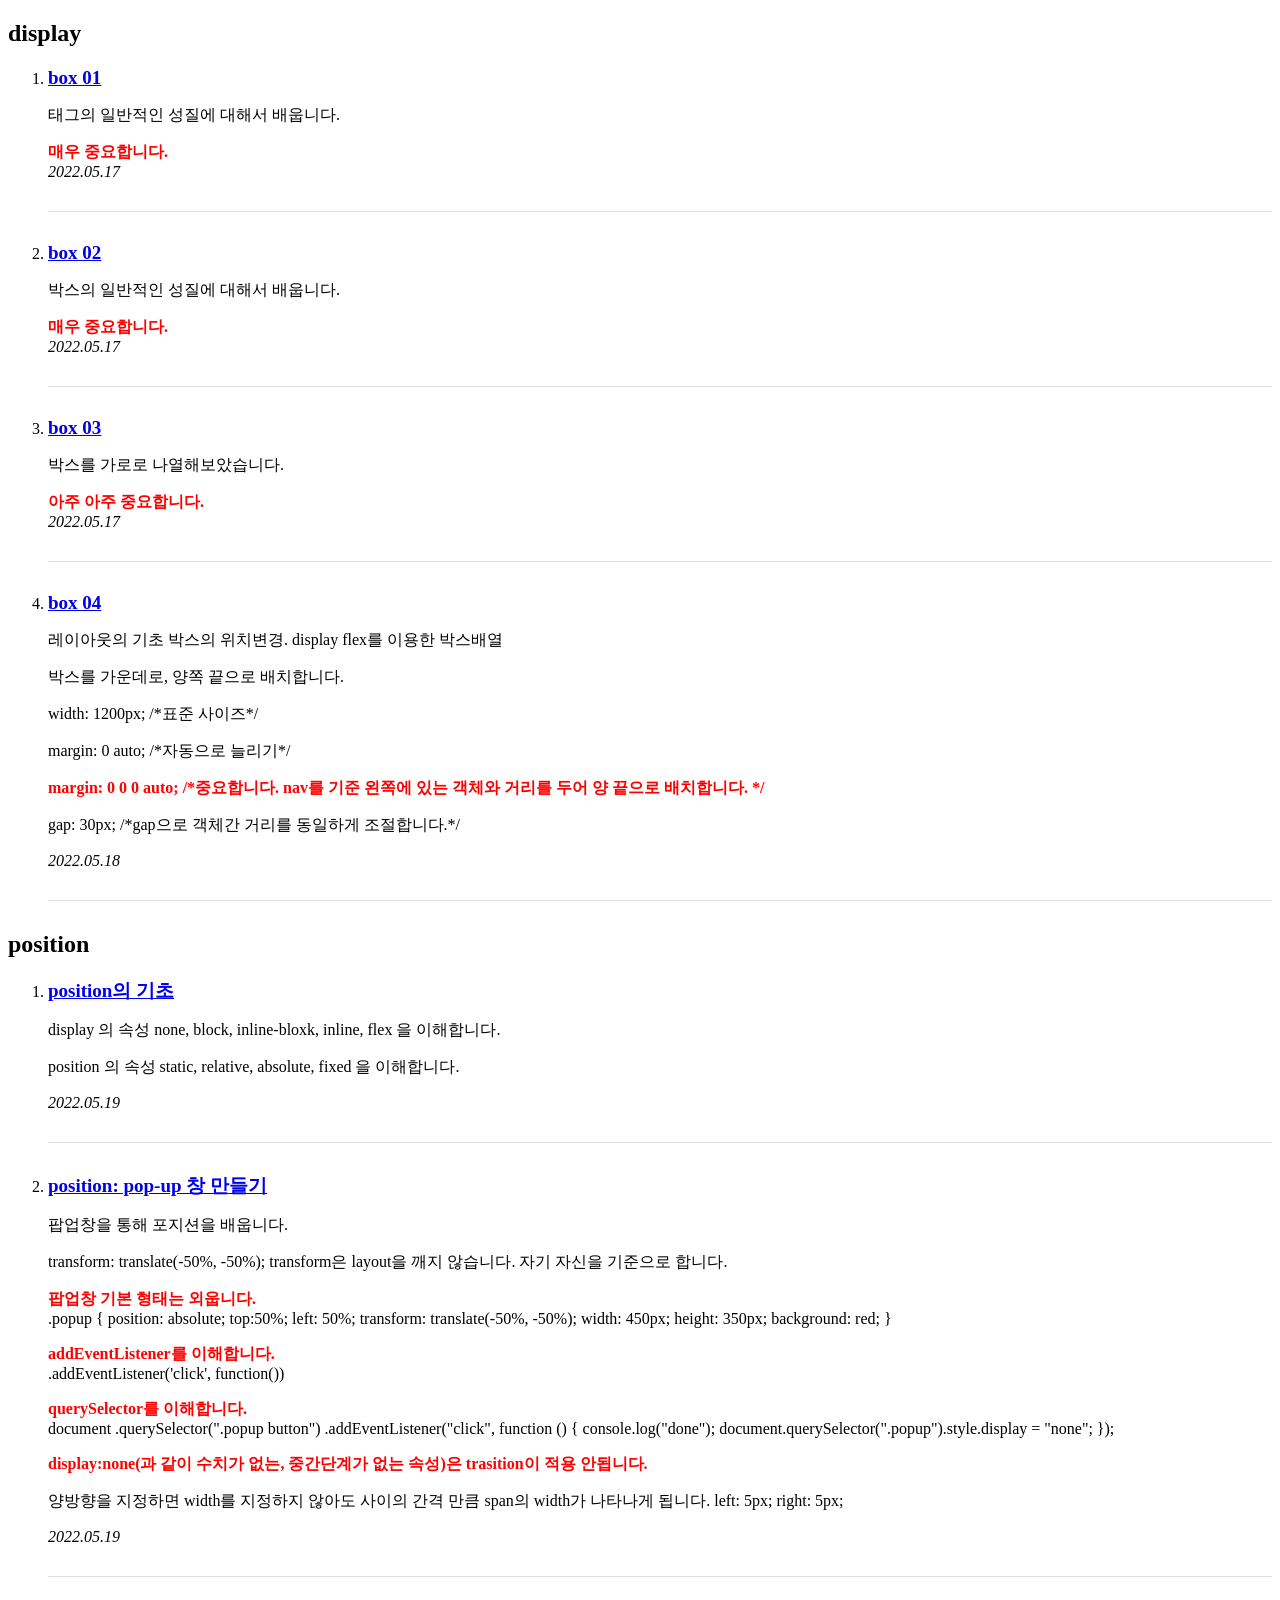
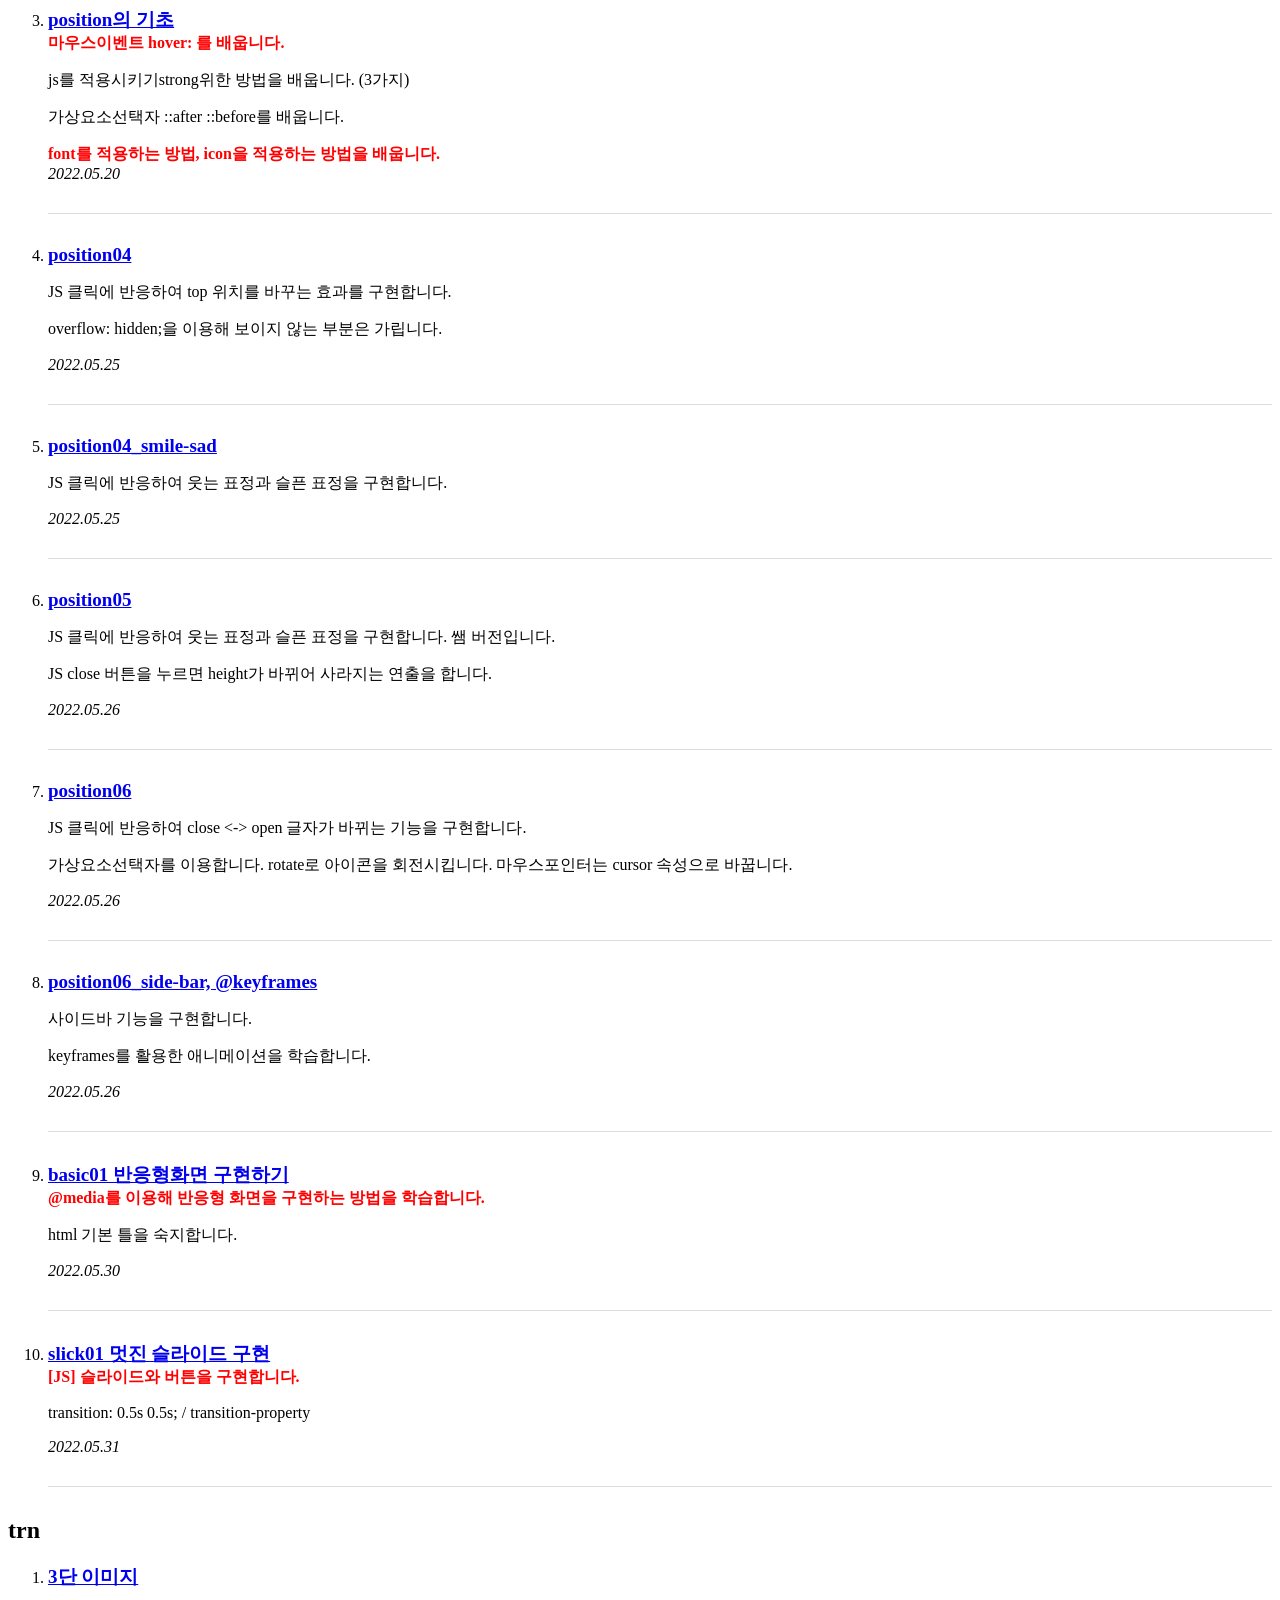
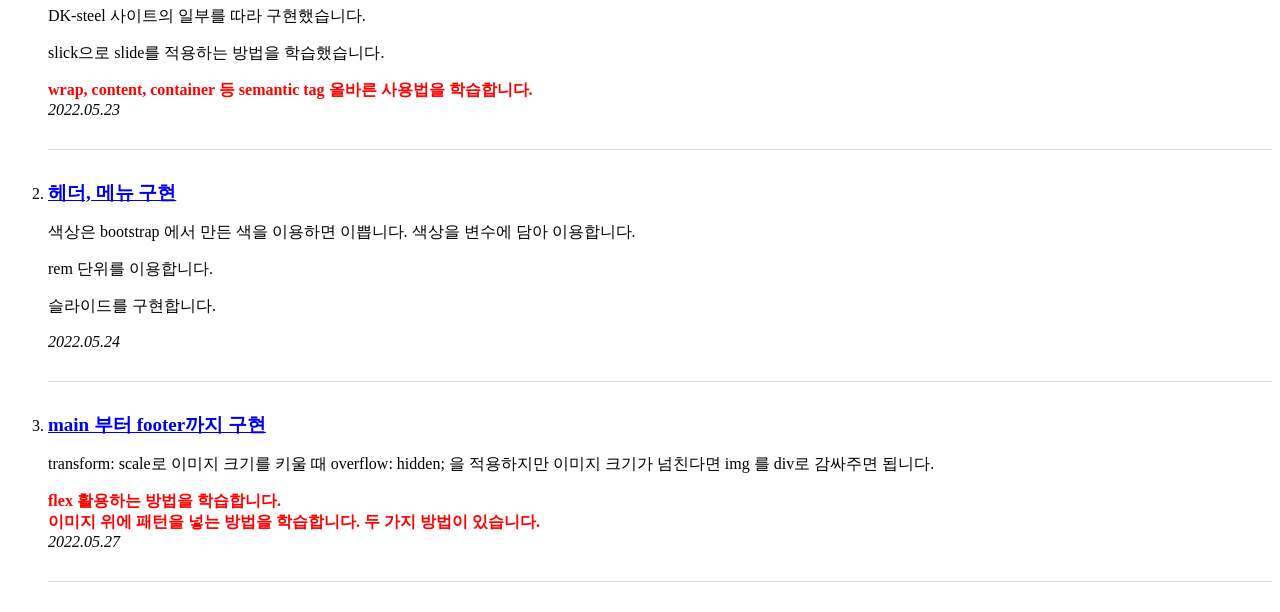
<file: document/index.html>
<!DOCTYPE html>
<html lang="en">
  <head>
    <meta charset="UTF-8" />
    <meta http-equiv="X-UA-Compatible" content="IE=edge" />
    <meta name="viewport" content="width=device-width, initial-scale=1.0" />
    <title>Document</title>
    <style>
      ol li {
        margin: 0 0 30px 0;
        border-bottom: 1px solid #ddd;
        padding: 0 0 30px 0
      }
      strong {
        display: block;
        color: #f00;
      }
      a {
        font-size: 19px;
        font-weight: 700;
      }
    </style>
  </head>
  <body>
    <h2>display</h2>
    <ol>
      <li>
        <!-- 
                2022.05.17 young
                경로
                ./ 나의 형제 레벨
                ../ 나의 부모 레벨 
            -->
        <a href="./doc/box01.html" target="_blank">box 01</a>
        <p>태그의 일반적인 성질에 대해서 배웁니다.</p>
        <strong>매우 중요합니다.</strong>
        <em>2022.05.17</em>

      </li>
      <li>
        <a href="./doc/box02.html" target="_blank">box 02</a>
        <p>박스의 일반적인 성질에 대해서 배웁니다.</p>
        <strong>매우 중요합니다.</strong>
        <em>2022.05.17</em>
      </li>
      <li>
        <a href="./doc/box03.html" target="_blank">box 03</a>
        <p>박스를 가로로 나열해보았습니다.</p>
        <strong>아주 아주 중요합니다.</strong>
        <em>2022.05.17</em>
      </li>
      <li>
        <!-- 
                2022.05.18 young
                box 레이아웃 header 만들기
            -->
        <a href="./doc/box04.html" target="_blank">box 04</a>
        <p>레이아웃의 기초 박스의 위치변경. display flex를 이용한 박스배열</p>
        <p>박스를 가운데로, 양쪽 끝으로 배치합니다.
          <p>width: 1200px; /*표준 사이즈*/</p>
          <p> margin: 0 auto; /*자동으로 늘리기*/</p>
          <strong>margin: 0 0 0 auto; /*중요합니다. nav를 기준 왼쪽에 있는 객체와 거리를 두어 양 끝으로 배치합니다. */</strong>
          <p>  gap: 30px; /*gap으로 객체간 거리를  동일하게 조절합니다.*/</p>

        </p>
        <em>2022.05.18</em>
      </li>
    </ol>
    <h2>position</h2>
    <ol>
      <li>
        <!-- 
          2022.05.19 young
          position: static, relative, absolute, fixed
        -->
        <a href="./doc/position01.html">position의 기초</a>
        <p>display 의 속성 none, block, inline-bloxk, inline, flex 을 이해합니다.</p>
        <p>position 의 속성 static, relative, absolute, fixed 을 이해합니다.</p>
        <em>2022.05.19</em>
      </li>

      <li>
        <!-- 
          2022.05.19 young
          팝업창을 통해 포지션을 배웁니다.
        -->
        <a href="./doc/position02.html">position: pop-up 창 만들기</a>
        <p>팝업창을 통해 포지션을 배웁니다.</p>
        <p>transform: translate(-50%, -50%); transform은 layout을 깨지 않습니다. 자기 자신을 기준으로 합니다.</p>
      <p><strong>팝업창 기본 형태는 외웁니다.</strong>
        .popup {
            position: absolute;
            top:50%;
            left: 50%;
            transform: translate(-50%, -50%);
            width: 450px;
            height: 350px;
            background: red;
        }</p>
      <strong>addEventListener를 이해합니다.</strong>
        .addEventListener('click', function()) </p>
      <p> <strong>querySelector를 이해합니다.</strong> 
            document
        .querySelector(".popup button")
        .addEventListener("click", function () {
          console.log("done");
          document.querySelector(".popup").style.display = "none";
        }); </p>
        <strong>display:none(과 같이 수치가 없는, 중간단계가 없는 속성)은 trasition이 적용 안됩니다.</strong>
        <p>양방향을 지정하면  width를 지정하지 않아도 사이의 간격 만큼 span의 width가 나타나게 됩니다.
          left: 5px;
          right: 5px;
        </p>
        <em>2022.05.19</em>
      </li>

      <li>
        <!-- 
          2022.05.20 young
          js hover
        -->
        <a href="./doc/position03.html">position의 기초</a>
        <strong>마우스이벤트 hover: 를 배웁니다.</strong>
        <p>js를 적용시키기strong위한 방법을 배웁니다. (3가지)</p>
        <p>가상요소선택자 ::after ::before를 배웁니다.</p>
        <strong>font를 적용하는 방법, icon을 적용하는 방법을 배웁니다.</strong>
        <em>2022.05.20</em>
      </li>
      <li>
        <!--       
                2022.05.25 young
                
              -->
              <a href="./doc/position04.html">position04</a>
              <p> JS 클릭에 반응하여 top 위치를 바꾸는 효과를 구현합니다. </p>
              <p> overflow: hidden;을 이용해 보이지 않는 부분은 가립니다.</p>
              <em>2022.05.25</em>
            </li>
      <li>
        <!--       
                2022.05.25 young
                
              -->
              <a href="./doc/position04_test.html">position04_smile-sad </a>
              <p> JS 클릭에 반응하여 웃는 표정과 슬픈 표정을 구현합니다. </p>
              <em>2022.05.25</em>
      </li>
      <li>
        <!--       
                2022.05.26 young
                close 기능 구현
              -->
              <a href="./doc/position05.html">position05</a>
              <p> JS 클릭에 반응하여 웃는 표정과 슬픈 표정을 구현합니다. 쌤 버전입니다.</p>
              <p> JS close 버튼을 누르면 height가 바뀌어 사라지는 연출을 합니다.</p>
              <em>2022.05.26</em>
      </li>
      <li>
        <!--       
                2022.05.26 young
                close <-> open 글자가 바뀌는 기능 구현
              -->
              <a href="./doc/position06.html">position06</a>
              <p> JS 클릭에 반응하여  close <-> open 글자가 바뀌는 기능을 구현합니다. </p>
              <p>가상요소선택자를 이용합니다. rotate로 아이콘을 회전시킵니다. 마우스포인터는 cursor 속성으로 바꿉니다.</p>
              <em>2022.05.26</em>
      </li>
      <li>
        <!--       
                2022.05.26 young
                위의 close 기능 구현 사이드바 버전과 keyframes
              -->
              <a href="./doc/position06_side-bar.html">position06_side-bar, @keyframes </a>
              <p> 사이드바 기능을 구현합니다. </p>
              <p> keyframes를 활용한 애니메이션을 학습합니다.</p>
              <em>2022.05.26</em>
      </li>
      <li>
        <!--       
                2022.05.30 young
                반응형 화면 구현하기
              -->
              <a href="./doc/basic01.html">basic01 반응형화면 구현하기</a>
              <strong> @media를 이용해 반응형 화면을 구현하는 방법을 학습합니다. </strong>
              <p>html 기본 틀을 숙지합니다.</p>
              <em>2022.05.30</em>
      </li>
      <li>
        <!--       
                2022.05.31 young
                슬라이드 멋지게 구현하기
              -->
              <a href="./doc/slick01.html">slick01 멋진 슬라이드 구현</a>
              <strong> [JS] 슬라이드와 버튼을 구현합니다. </strong>
              <p>transition: 0.5s 0.5s; / transition-property </p>
              <em>2022.05.31</em>
      </li>
    </ol>
    <h2>trn</h2>
    <ol>
    <li>
      <!-- 
        2022.05.23 young
        slide를 적용하는 방법까지만 익히고 실제로 적용해보는 시간은 이후에 있을 것입니다.
      -->
      <a href="../trn01/index.html"> 3단 이미지 </a>
      <p> DK-steel 사이트의 일부를 따라 구현했습니다. </p>
      <p> slick으로 slide를 적용하는 방법을 학습했습니다. </p>
      <strong> wrap, content, container 등 semantic tag 올바른 사용법을 학습합니다.</strong>
      <em>2022.05.23</em>
    </li>
    <li>
<!--       
        2022.05.24 young
        
      -->
      <a href="../trn01/index.html"> 헤더, 메뉴 구현 </a>
      <p> 색상은 bootstrap 에서 만든 색을 이용하면 이쁩니다. 색상을 변수에 담아 이용합니다. </p>
      <p> rem 단위를 이용합니다.</p>
      <p> 슬라이드를 구현합니다.</p>
      <em>2022.05.24</em>
    </li>
    <li>
    <!--       
        2022.05.27 young
        
      -->
      <a href="../trn01/index.html"> main 부터 footer까지 구현 </a>
      <p> transform: scale로 이미지 크기를 키울 때 overflow: hidden; 을 적용하지만 이미지 크기가 넘친다면 img 를 div로 감싸주면 됩니다.  </p>
      <strong> flex 활용하는 방법을 학습합니다.</strong>
      <strong> 이미지 위에 패턴을 넣는 방법을 학습합니다. 두 가지 방법이 있습니다.</strong>
      <em>2022.05.27</em>
    </li>
  </ol>
  </body>
</html>
</file>
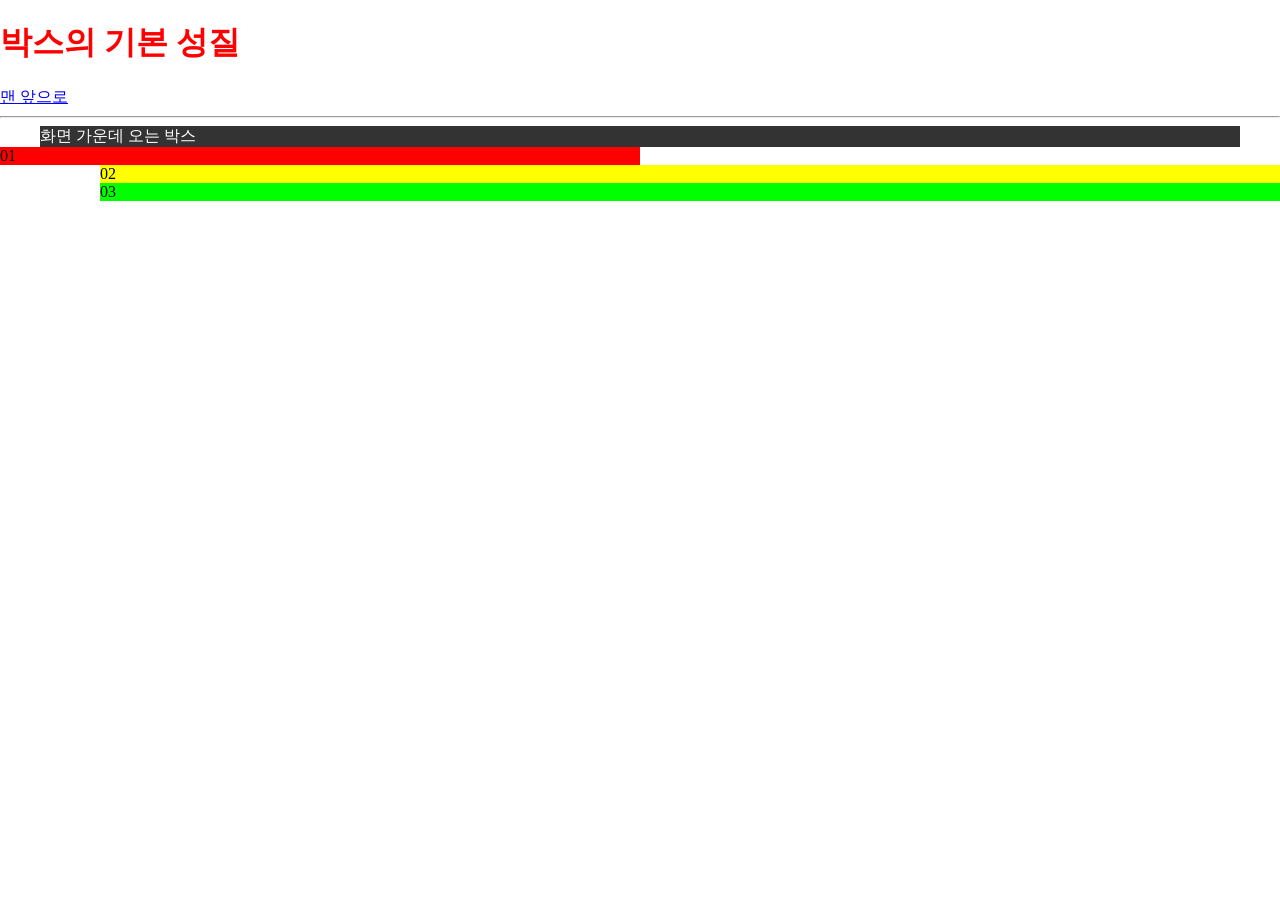
<file: document/doc/box01.html>
<!DOCTYPE html>
<html lang="en">
  <head>
    <meta charset="UTF-8" />
    <meta http-equiv="X-UA-Compatible" content="IE=edge" />
    <meta name="viewport" content="width=device-width, initial-scale=1.0" />
    <title>Document</title>
    <link rel="stylesheet" href="../css/box01.css" />
  </head>
  <body>
    <h1>박스의 기본 성질</h1>
    <a href="../index.html">맨 앞으로</a>
    <hr />
    <!-- 가로로 선을 긋기, 많이 안 쓰지만 레이아웃을 잡기 위해서 사용합니다. -->

    <div class="box00">화면 가운데 오는 박스</div>

    <div class="box01">01</div>
    <div class="box02">02</div>
    <div class="box03">03</div>
  </body>
</html>
</file>
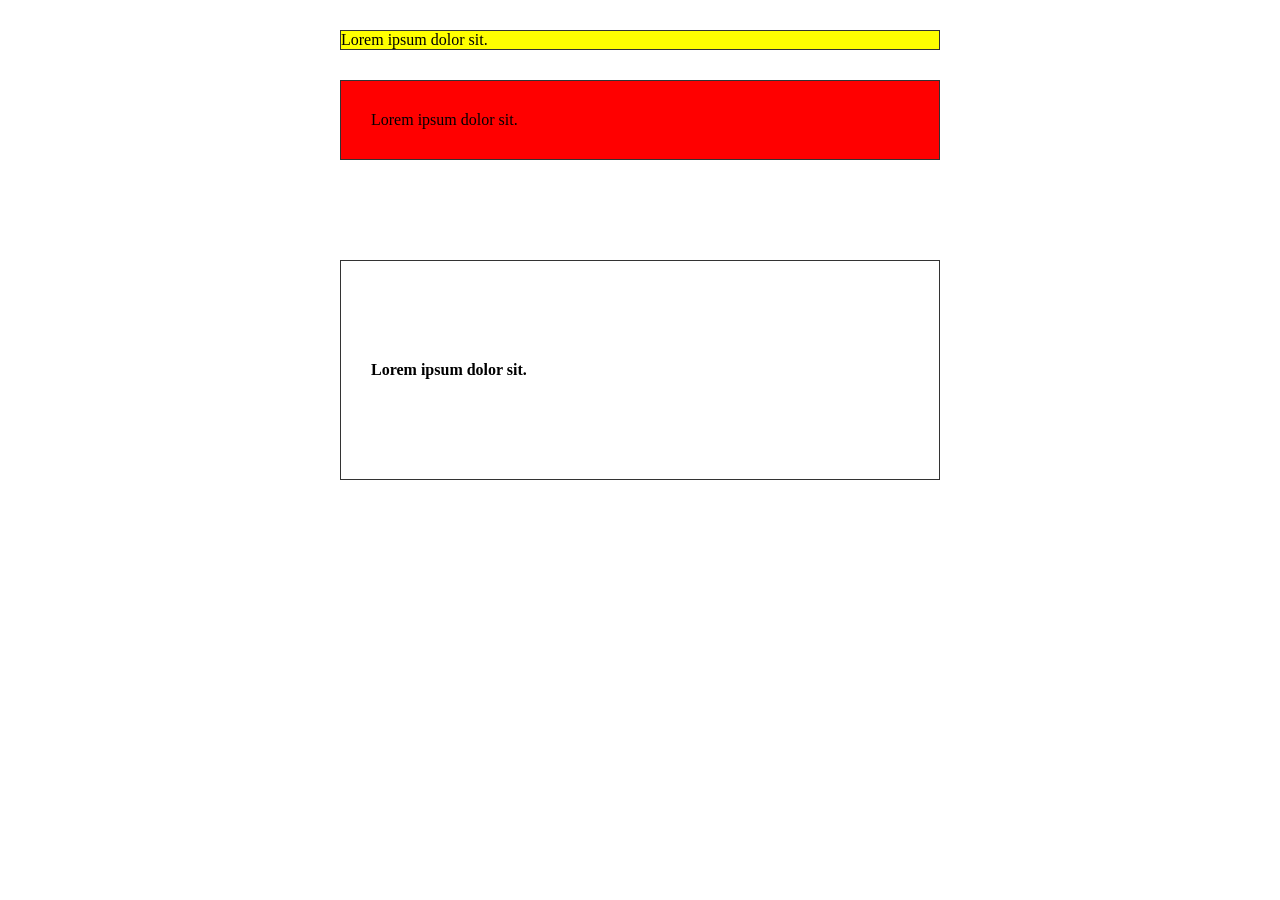
<file: document/doc/box02.html>
<!DOCTYPE html>
<html lang="en">
<head>
    <meta charset="UTF-8">
    <meta http-equiv="X-UA-Compatible" content="IE=edge">
    <meta name="viewport" content="width=device-width, initial-scale=1.0">
    <title>박스의 성질 02</title>
    <link rel="stylesheet" href="../css/box02.css">
</head>
<body>
    <div class="box box01">
        Lorem ipsum dolor sit.
    </div>
    <div class="box box02">Lorem ipsum dolor sit.</div>
    <strong class="box box03">Lorem ipsum dolor sit.</strong>
</body>
</html>
</file>
<file: document/css/box01.css>
body{
    margin: 0;
}

h1 {
  color: red;
}

.box00{
    width: 1200px;
    margin: 0 auto;
    background: #333;
    color:#fff; /*흰색*/
}

.box01 {
  width: 50%;
  background: #f00; /*빨간색*/
}
.box02 {
  margin-left: 100px;
  width: 100%;
  background: #ff0; /*노란색*/
}
.box03 {
  margin-left: 100px;
  background: #0f0; /*녹색*/
}
</file>
<file: document/css/box02.css>
*{
    box-sizing: border-box;
}

.box{
    margin:30px auto;
    width: 600px;
    border: 1px solid #333;
}

.box01 {
    background: #ff0;
}

.box02 {
    padding: 30px;
    background: #f00;
}

.box03 {
    /* inlince 인 strong tag를 박스로 바꿉니다. */
    display: block;
    margin: 100px auto;
    padding: 100px 30px;
}
</file>
